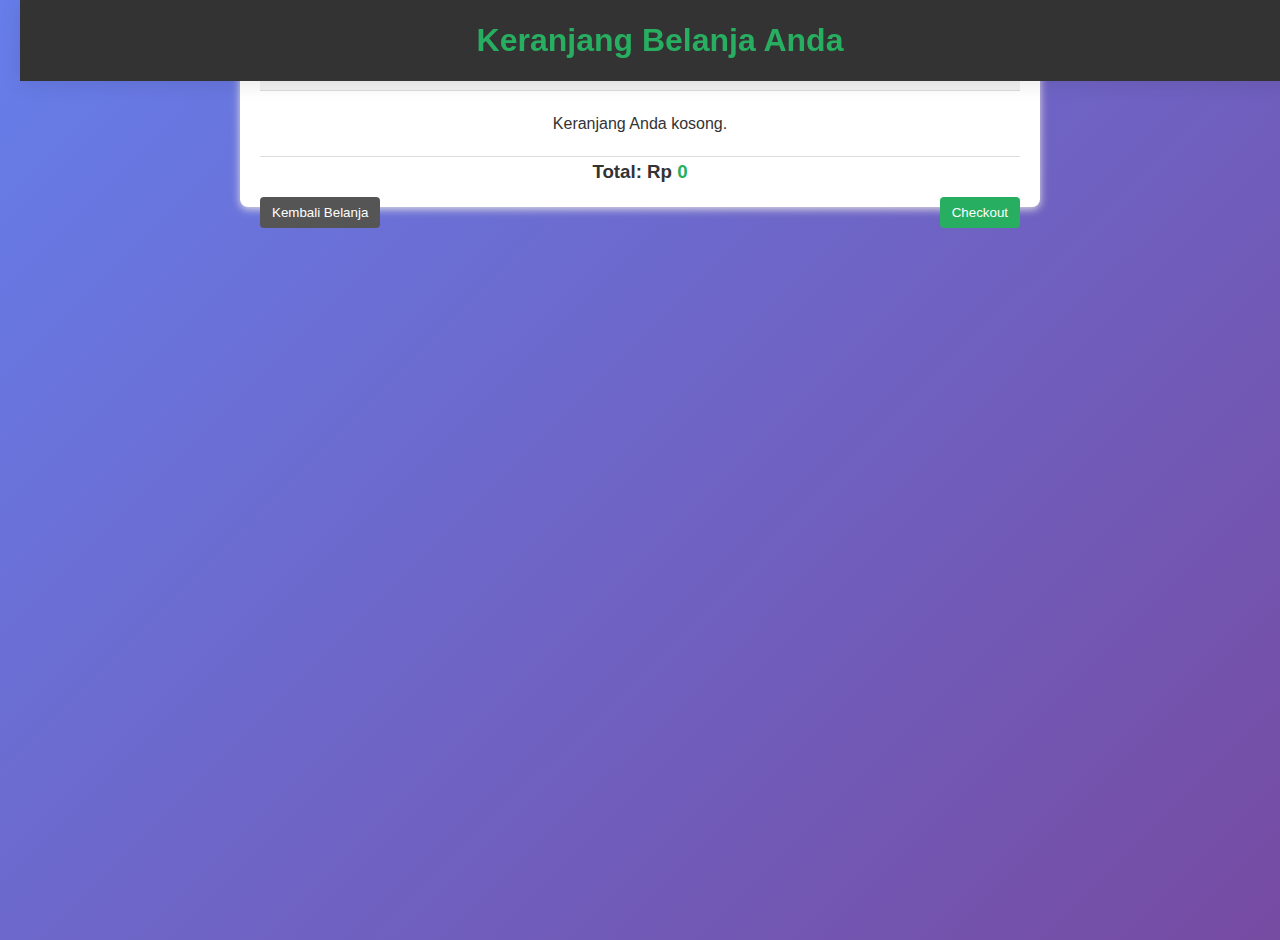
<file: keranjang.html>
<!DOCTYPE html>
<html lang="id">
<head>
    <meta charset="UTF-8">
    <meta name="viewport" content="width=device-width, initial-scale=1.0">
    <title>Keranjang Belanja</title>
    <link rel="stylesheet" href="style.css">
    <style>
        body {
            font-family: Arial, sans-serif;
            margin: 20px;
            padding: 0;
            background-color: #f9f9f9;
        }
        header {
            background-color: #333;
            color: #fff;
            padding: 15px;
            text-align: center;
        }
        .container {
            max-width: 800px;
            margin: 20px auto;
            background: #fff;
            padding: 20px;
            border-radius: 8px;
            box-shadow: 0 2px 8px rgb(230, 227, 227);
        }
        table {
            width: 100%;
            border-collapse: collapse;
        }
        th, td {
            padding: 12px;
            border-bottom: 1px solid #ddd;
            text-align: left;
        }
        th {
            background-color: #f2f2f2;
        }
        .btn-hapus, .btn-checkout, .btn-back { /* Tambahkan .btn-back */
            background-color: #e74c3c;
            color: #fff;
            border: none;
            padding: 8px 12px;
            border-radius: 4px;
            cursor: pointer;
            margin-top: 10px; /* Tambahkan margin atas */
        }
        .btn-checkout {
            background-color: #27ae60;
            float: right;
            margin-left: 10px; /* Jarak dari tombol kembali */
        }
        .btn-back { /* Gaya untuk tombol kembali */
            background-color: #555;
            float: left;
        }
        .btn-hapus:hover, .btn-checkout:hover, .btn-back:hover {
            opacity: 0.9;
        }
        #total-harga {
            font-weight: bold;
            color: #27ae60;
        }
    </style>
</head>
<body>
    <header>
        <h1>Keranjang Belanja Anda</h1>
    </header>
    <div class="container">
        <table id="cart-table">
            <thead>
                <tr>
                    <th>Produk</th>
                    <th>Harga</th>
                    <th>Aksi</th>
                </tr>
            </thead>
            <tbody>
                </tbody>
        </table>
        <h3>Total: Rp <span id="total-harga">0</span></h3>
        <button class="btn-back" onclick="history.back()">Kembali Belanja</button> <button class="btn-checkout" onclick="checkout()">Checkout</button>
    </div>

    <script>
        // Ambil data keranjang dari localStorage
        let cart = JSON.parse(localStorage.getItem("cart")) || [];

        function renderCart() {
            const tbody = document.querySelector("#cart-table tbody");
            const totalHargaElem = document.getElementById("total-harga");
            tbody.innerHTML = ""; // Kosongkan tabel sebelum merender ulang
            let total = 0;

            if (cart.length === 0) {
                const row = document.createElement("tr");
                row.innerHTML = `<td colspan="3" style="text-align: center; padding: 20px;">Keranjang Anda kosong.</td>`;
                tbody.appendChild(row);
            } else {
                cart.forEach((item, index) => {
                    const row = document.createElement("tr");
                    row.innerHTML = `
                        <td>${item.nama}</td>
                        <td>Rp ${item.harga.toLocaleString('id-ID')}</td> <td><button class="btn-hapus" onclick="hapusItem(${index})">Hapus</button></td>
                    `;
                    tbody.appendChild(row);
                    total += item.harga;
                });
            }
            totalHargaElem.textContent = total.toLocaleString('id-ID'); // Format angka ke IDR
        }

        function hapusItem(index) {
            cart.splice(index, 1); // Hapus item dari array cart
            localStorage.setItem("cart", JSON.stringify(cart)); // Perbarui localStorage
            renderCart(); // Render ulang keranjang
        }

        function checkout() {
            if (cart.length === 0) {
                alert("Keranjang masih kosong!");
                return;
            }

            // Simpan data keranjang saat ini ke 'lastOrder' sebelum menghapusnya dari 'cart'
            localStorage.setItem("lastOrder", JSON.stringify(cart));
            localStorage.removeItem("cart"); // Hapus keranjang setelah checkout

            alert("Terima kasih! Pesanan Anda sedang diproses.");
            window.location.href = "konfirmasi.html"; // Arahkan ke halaman konfirmasi
        }

        // Panggil renderCart saat halaman dimuat
        document.addEventListener("DOMContentLoaded", renderCart);
    </script>
</body>
</html>
</file>
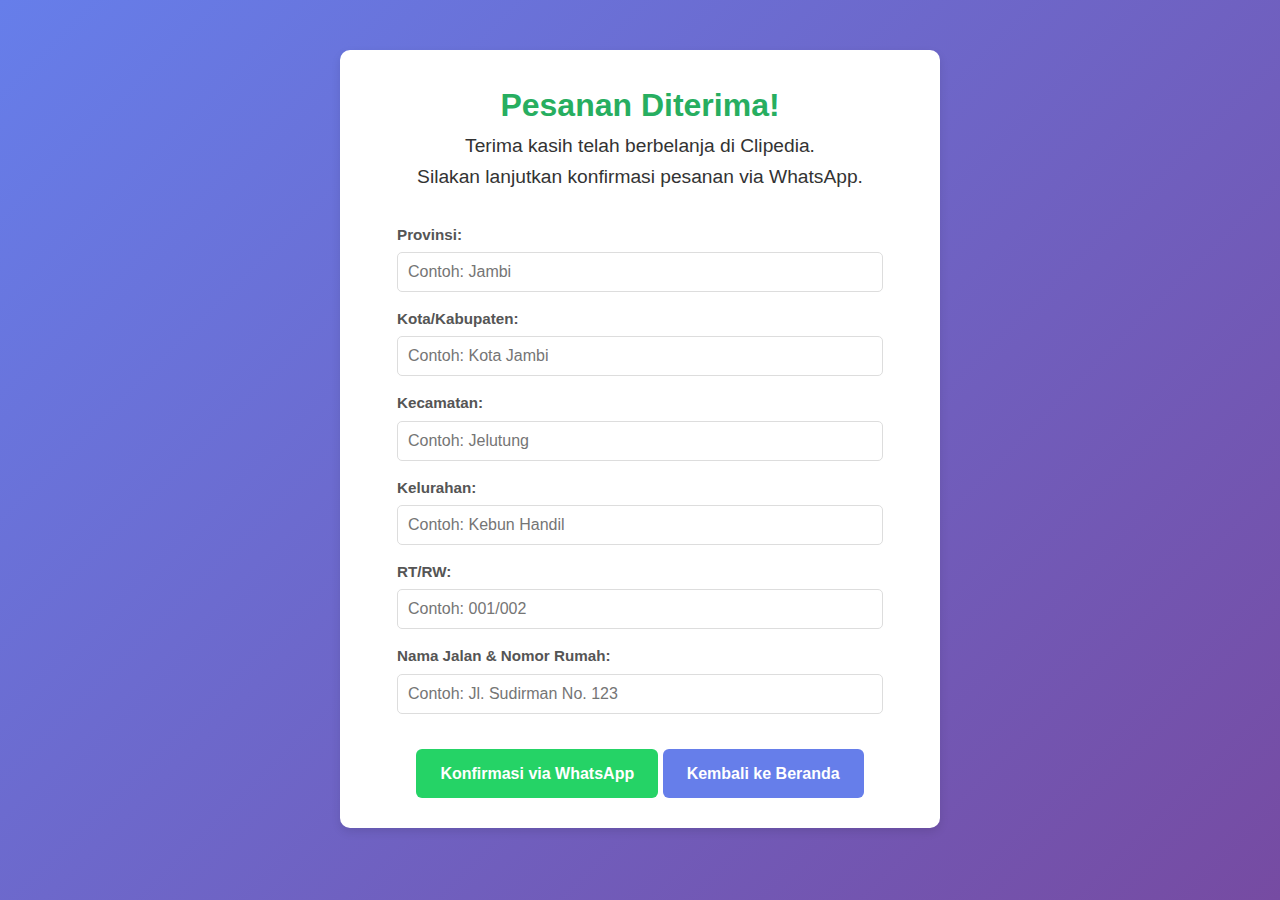
<file: konfirmasi.html>
<!DOCTYPE html>
<html lang="id">
<head>
    <meta charset="UTF-8">
    <meta name="viewport" content="width=device-width, initial-scale=1.0">
    <title>Konfirmasi Pesanan</title>
    <link rel="stylesheet" href="style.css">
    <style>
        body {
            font-family: Arial, sans-serif;
            text-align: center;
            padding: 50px;
            background-color: #f4f4f4;
        }
        .box {
            background: white;
            padding: 30px;
            max-width: 600px;
            margin: auto;
            border-radius: 10px;
            box-shadow: 0 4px 10px rgba(0,0,0,0.1);
        }
        h1 {
            color: #27ae60;
        }
        p {
            font-size: 1.2rem;
            margin-bottom: 30px;
        }
        /* New styles for individual address inputs */
        .address-group {
            text-align: left; /* Align labels and inputs to the left within the group */
            margin-bottom: 15px;
            width: 90%; /* Match width of previous textarea */
            margin-left: auto;
            margin-right: auto;
        }
        .address-group label {
            display: block; /* Make label take its own line */
            margin-bottom: 5px;
            font-weight: bold;
            color: #555;
            font-size: 0.95rem;
        }
        .address-group input[type="text"] {
            width: 100%; /* Full width within its container */
            padding: 10px;
            border: 1px solid #ddd;
            border-radius: 5px;
            font-size: 1rem;
            box-sizing: border-box; /* Include padding and border in the element's total width and height */
        }

        a.btn-wa {
            display: inline-block;
            background: #25d366;
            color: white;
            padding: 12px 24px;
            text-decoration: none;
            font-weight: bold;
            border-radius: 6px;
            transition: all 0.3s ease;
            margin-top: 20px; /* Add margin-top to separate from address fields */
        }
        a.btn-wa:hover {
            background: #1ebe5d;
        }
        .btn-home {
            display: inline-block;
            background: #667eea;
            color: white;
            padding: 12px 24px;
            text-decoration: none;
            font-weight: bold;
            border-radius: 6px;
            transition: all 0.3s ease;
            margin-top: 20px;
        }
        .btn-home:hover {
            background: #764ba2;
        }
    </style>
</head>
<body>
    <div class="box">
        <h1>Pesanan Diterima!</h1>
        <p>Terima kasih telah berbelanja di Clipedia.<br>Silakan lanjutkan konfirmasi pesanan via WhatsApp.</p>
        
        <div class="address-group">
            <label for="provinceInput">Provinsi:</label>
            <input type="text" id="provinceInput" placeholder="Contoh: Jambi">
        </div>
        <div class="address-group">
            <label for="cityInput">Kota/Kabupaten:</label>
            <input type="text" id="cityInput" placeholder="Contoh: Kota Jambi">
        </div>
        <div class="address-group">
            <label for="districtInput">Kecamatan:</label>
            <input type="text" id="districtInput" placeholder="Contoh: Jelutung">
        </div>
        <div class="address-group">
            <label for="subDistrictInput">Kelurahan:</label>
            <input type="text" id="subDistrictInput" placeholder="Contoh: Kebun Handil">
        </div>
        <div class="address-group">
            <label for="rtRwInput">RT/RW:</label>
            <input type="text" id="rtRwInput" placeholder="Contoh: 001/002">
        </div>
        <div class="address-group">
            <label for="streetInput">Nama Jalan & Nomor Rumah:</label>
            <input type="text" id="streetInput" placeholder="Contoh: Jl. Sudirman No. 123">
        </div>

        <a class="btn-wa" id="whatsappLink" target="_blank">Konfirmasi via WhatsApp</a>
        <a class="btn-home" href="index.html">Kembali ke Beranda</a>
    </div>

    <script>
        document.addEventListener("DOMContentLoaded", function() {
            const lastOrder = JSON.parse(localStorage.getItem("lastOrder")) || [];
            const whatsappLink = document.getElementById("whatsappLink");
            
            // Get references to all new address input fields
            const provinceInput = document.getElementById("provinceInput");
            const cityInput = document.getElementById("cityInput");
            const districtInput = document.getElementById("districtInput");
            const subDistrictInput = document.getElementById("subDistrictInput");
            const rtRwInput = document.getElementById("rtRwInput");
            const streetInput = document.getElementById("streetInput");

            // Function to construct and update the WhatsApp link
            function updateWhatsAppLink() {
                let pesanWhatsapp = "Halo admin Clipedia, saya ingin konfirmasi pesanan berikut:\n\n";
                let totalBelanja = 0; // Initialize total spending

                if (lastOrder.length > 0) {
                    lastOrder.forEach((item, i) => {
                        pesanWhatsapp += `${i + 1}. ${item.nama} - Rp ${item.harga.toLocaleString('id-ID')}\n`;
                        totalBelanja += item.harga; // Add item price to total
                    });
                    
                    // Add total spending to the message
                    pesanWhatsapp += `\nTotal Belanja: Rp ${totalBelanja.toLocaleString('id-ID')}\n`;

                } else {
                    pesanWhatsapp += "Saya baru saja melakukan checkout, tetapi detail pesanan tidak tersedia. Mohon bantuannya.";
                }

                // Construct the structured address for the WhatsApp message
                let addressDetails = [];
                const street = streetInput.value.trim();
                const rtRw = rtRwInput.value.trim();
                const subDistrict = subDistrictInput.value.trim();
                const district = districtInput.value.trim();
                const city = cityInput.value.trim();
                const province = provinceInput.value.trim();

                if (street) addressDetails.push(`Jalan: ${street}`);
                if (rtRw) addressDetails.push(`RT/RW: ${rtRw}`);
                if (subDistrict) addressDetails.push(`Kelurahan: ${subDistrict}`);
                if (district) addressDetails.push(`Kecamatan: ${district}`);
                if (city) addressDetails.push(`Kota/Kabupaten: ${city}`);
                if (province) addressDetails.push(`Provinsi: ${province}`);

                if (addressDetails.length > 0) {
                    pesanWhatsapp += `\nAlamat Pengiriman:\n${addressDetails.join('\n')}\n`;
                } else {
                    pesanWhatsapp += "\n[Penting: Harap lengkapi detail alamat pengiriman Anda!]\n";
                }
                
                pesanWhatsapp += "\nMohon diproses ya!";

                const encodedPesan = encodeURIComponent(pesanWhatsapp);
                const waLink = `https://wa.me/6282297580051?text=${encodedPesan}`;
                whatsappLink.href = waLink;
            }

            // Initial call to set the link when the page loads
            updateWhatsAppLink();

            // Add event listeners to all address input fields to update the link
            provinceInput.addEventListener('input', updateWhatsAppLink);
            cityInput.addEventListener('input', updateWhatsAppLink);
            districtInput.addEventListener('input', updateWhatsAppLink);
            subDistrictInput.addEventListener('input', updateWhatsAppLink);
            rtRwInput.addEventListener('input', updateWhatsAppLink);
            streetInput.addEventListener('input', updateWhatsAppLink);

            // Optional: Clear lastOrder from localStorage after generating the WA link (depends on desired behavior)
            // localStorage.removeItem("lastOrder");
        });
    </script>
</body>
</html>
</file>
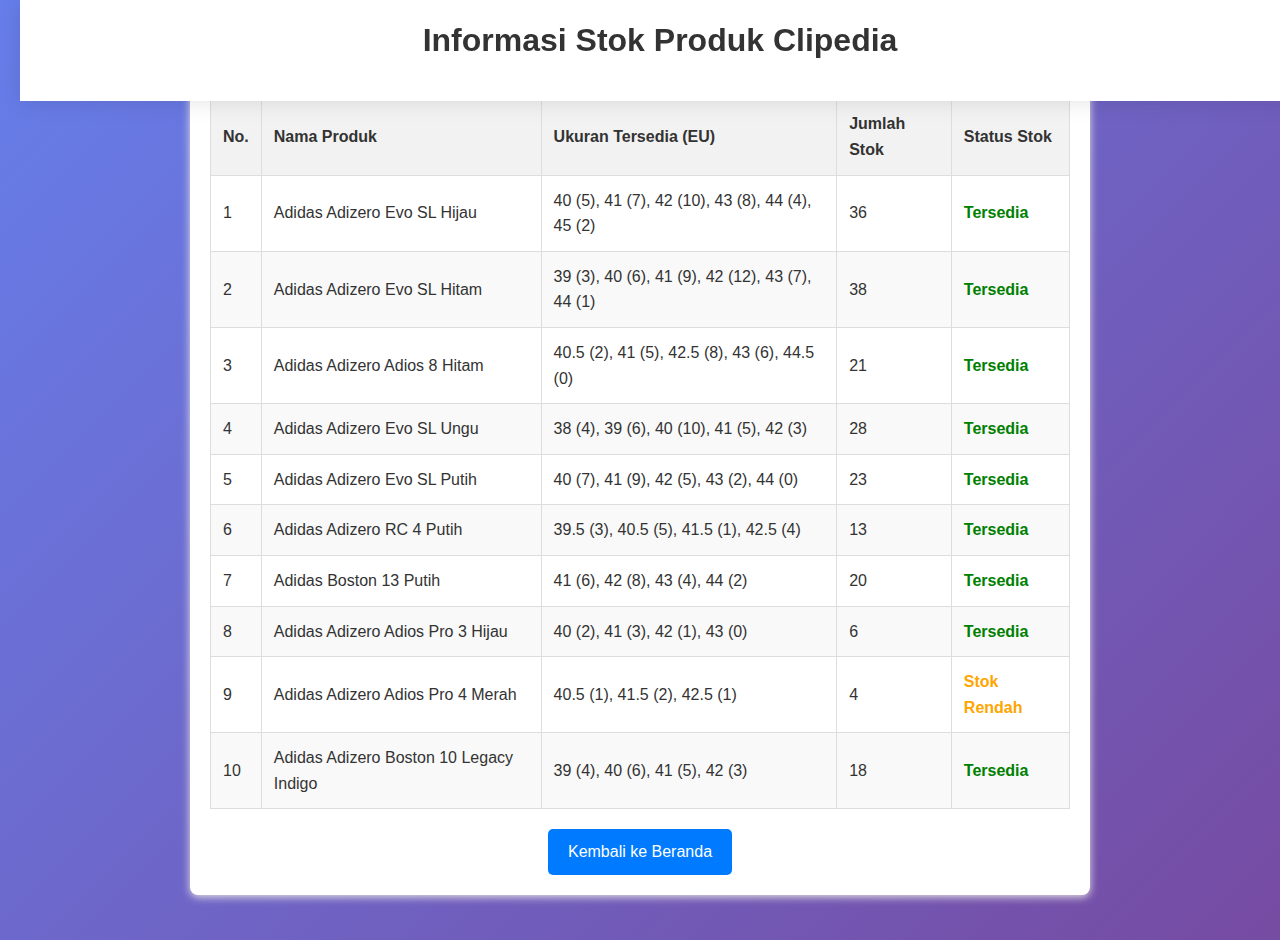
<file: stock.html>
<!DOCTYPE html>
<html lang="id">
<head>
    <meta charset="UTF-8">
    <meta name="viewport" content="width=device-width, initial-scale=1.0">
    <title>Stok Produk Clipedia</title>
    <link rel="stylesheet" href="style.css"> <style>
        /* Gaya dasar dari keranjang.html bisa dipakai atau disesuaikan */
        body {
            font-family: Arial, sans-serif;
            margin: 20px;
            padding: 0;
            background-color: #f9f9f9;
        }
        header {
            background-color: #ffffff;
            color: #ffffff;
            padding: 15px;
            text-align: center;
        }
        .container {
            max-width: 900px; /* Lebarkan sedikit untuk tabel stok */
            margin: 20px auto;
            background: #fff;
            padding: 20px;
            border-radius: 8px;
            box-shadow: 0 2px 8px rgb(230, 227, 227);
        }
        h1, h2 {
            color: #333;
            text-align: center;
            margin-bottom: 20px;
        }
        table {
            width: 100%;
            border-collapse: collapse;
            margin-top: 20px;
        }
        th, td {
            padding: 12px;
            border: 1px solid #ddd; /* Border untuk setiap sel */
            text-align: left;
        }
        th {
            background-color: #f2f2f2;
            font-weight: bold;
        }
        tr:nth-child(even) {
            background-color: #f9f9f9;
        }
        .stock-available {
            color: green;
            font-weight: bold;
        }
        .stock-low {
            color: orange;
            font-weight: bold;
        }
        .stock-empty {
            color: red;
            font-weight: bold;
        }
        .btn-back-home {
            display: inline-block;
            background-color: #007bff;
            color: #fff;
            padding: 10px 20px;
            border-radius: 5px;
            text-decoration: none;
            margin-top: 20px;
            transition: background-color 0.3s ease;
        }
        .btn-back-home:hover {
            background-color: #0056b3;
        }
    </style>
</head>
<body>
    <header>
        <h1>Informasi Stok Produk Clipedia</h1>
    </header>

    <div class="container">
        <h2>Daftar Ketersediaan Produk</h2>

        <table id="stock-table">
            <thead>
                <tr>
                    <th>No.</th>
                    <th>Nama Produk</th>
                    <th>Ukuran Tersedia (EU)</th>
                    <th>Jumlah Stok</th>
                    <th>Status Stok</th>
                </tr>
            </thead>
            <tbody>
                </tbody>
        </table>

        <a href="index.html" class="btn-back-home">Kembali ke Beranda</a>
    </div>

    <script>
        // Data stok produk (Anda bisa menambahkan atau mengubah data ini)
        const productStock = [
            {
                nama: "Adidas Adizero Evo SL Hijau",
                ukuran: ["40", "41", "42", "43", "44", "45"],
                stok: {
                    "40": 5,
                    "41": 7,
                    "42": 10,
                    "43": 8,
                    "44": 4,
                    "45": 2
                }
            },
            {
                nama: "Adidas Adizero Evo SL Hitam",
                ukuran: ["39", "40", "41", "42", "43", "44"],
                stok: {
                    "39": 3,
                    "40": 6,
                    "41": 9,
                    "42": 12,
                    "43": 7,
                    "44": 1
                }
            },
            {
                nama: "Adidas Adizero Adios 8 Hitam",
                ukuran: ["40.5", "41", "42.5", "43", "44.5"],
                stok: {
                    "40.5": 2,
                    "41": 5,
                    "42.5": 8,
                    "43": 6,
                    "44.5": 0 // Stok habis
                }
            },
            {
                nama: "Adidas Adizero Evo SL Ungu",
                ukuran: ["38", "39", "40", "41", "42"],
                stok: {
                    "38": 4,
                    "39": 6,
                    "40": 10,
                    "41": 5,
                    "42": 3
                }
            },
            {
                nama: "Adidas Adizero Evo SL Putih",
                ukuran: ["40", "41", "42", "43", "44"],
                stok: {
                    "40": 7,
                    "41": 9,
                    "42": 5,
                    "43": 2,
                    "44": 0 // Stok habis
                }
            },
            {
                nama: "Adidas Adizero RC 4 Putih",
                ukuran: ["39.5", "40.5", "41.5", "42.5"],
                stok: {
                    "39.5": 3,
                    "40.5": 5,
                    "41.5": 1, // Stok rendah
                    "42.5": 4
                }
            },
            {
                nama: "Adidas Boston 13 Putih",
                ukuran: ["41", "42", "43", "44"],
                stok: {
                    "41": 6,
                    "42": 8,
                    "43": 4,
                    "44": 2
                }
            },
            {
                nama: "Adidas Adizero Adios Pro 3 Hijau",
                ukuran: ["40", "41", "42", "43"],
                stok: {
                    "40": 2,
                    "41": 3,
                    "42": 1, // Stok rendah
                    "43": 0 // Stok habis
                }
            },
            {
                nama: "Adidas Adizero Adios Pro 4 Merah",
                ukuran: ["40.5", "41.5", "42.5"],
                stok: {
                    "40.5": 1, // Stok rendah
                    "41.5": 2,
                    "42.5": 1
                }
            },
            {
                nama: "Adidas Adizero Boston 10 Legacy Indigo",
                ukuran: ["39", "40", "41", "42"],
                stok: {
                    "39": 4,
                    "40": 6,
                    "41": 5,
                    "42": 3
                }
            }
            // Tambahkan produk lain di sini sesuai kebutuhan
        ];

        function renderStockTable() {
            const tbody = document.querySelector("#stock-table tbody");
            tbody.innerHTML = ""; // Kosongkan tabel sebelum merender ulang

            productStock.forEach((product, index) => {
                let totalStockForProduct = 0;
                let sizesAndStock = [];

                // Kumpulkan informasi ukuran dan stok untuk baris ini
                product.ukuran.forEach(size => {
                    const stockAmount = product.stok[size] !== undefined ? product.stok[size] : 0;
                    totalStockForProduct += stockAmount;
                    sizesAndStock.push(`${size} (${stockAmount})`);
                });

                let statusClass = "stock-available";
                let statusText = "Tersedia";

                if (totalStockForProduct === 0) {
                    statusClass = "stock-empty";
                    statusText = "Habis";
                } else if (totalStockForProduct <= 5) { // Atur ambang batas stok rendah
                    statusClass = "stock-low";
                    statusText = "Stok Rendah";
                }

                const row = document.createElement("tr");
                row.innerHTML = `
                    <td>${index + 1}</td>
                    <td>${product.nama}</td>
                    <td>${sizesAndStock.join(', ')}</td>
                    <td>${totalStockForProduct}</td>
                    <td class="${statusClass}">${statusText}</td>
                `;
                tbody.appendChild(row);
            });
        }

        // Panggil renderStockTable saat halaman dimuat
        document.addEventListener("DOMContentLoaded", renderStockTable);
    </script>
</body>
</html>
</file>
<file: style.css>
/* ===== RESET & BASE STYLES ===== */
* {
    margin: 0;
    padding: 0;
    box-sizing: border-box;
}

body {
    font-family: 'Arial', sans-serif;
    line-height: 1.6;
    color: #333;
    background: linear-gradient(135deg, #667eea 0%, #764ba2 100%);
    min-height: 100vh;
}

/* ===== HEADER & NAVIGATION ===== */
header {
    background: rgba(255, 255, 255, 0.95);
    backdrop-filter: blur(10px);
    position: fixed;
    width: 100%;
    top: 0;
    z-index: 1000;
    box-shadow: 0 2px 20px rgba(0, 0, 0, 0.1);
}

nav {
    display: flex;
    justify-content: space-between;
    align-items: center;
    padding: 1rem 5%;
    max-width: 1200px;
    margin: 0 auto;
}

nav h1 a {
    text-decoration: none;
    color: #764ba2;
    font-size: 2rem;
    font-weight: bold;
    background: linear-gradient(45deg, #667eea, #764ba2);
    -webkit-background-clip: text;
    -webkit-text-fill-color: transparent;
}

nav ul {
    display: flex;
    list-style: none;
    gap: 2rem;
}

nav ul li a {
    text-decoration: none;
    color: #333;
    font-weight: 500;
    transition: all 0.3s ease;
    padding: 0.5rem 1rem;
    border-radius: 20px;
}

nav ul li a:hover {
    background: linear-gradient(45deg, #667eea, #764ba2);
    color: white;
    transform: translateY(-2px);
}

.cart-count {
    background: #e74c3c;
    color: white;
    border-radius: 50%;
    padding: 0.2rem 0.5rem;
    font-size: 0.8rem;
    margin-left: 0.5rem;
}

/* ===== MAIN CONTENT ===== */
main {
    margin-top: 80px;
    padding: 2rem 5%;
    max-width: 1200px;
    margin-left: auto;
    margin-right: auto;
}

/* ===== HERO SECTION ===== */
#hero {
    text-align: center;
    padding: 4rem 0;
    margin-bottom: 4rem;
    background: rgba(255, 255, 255, 0.1);
    backdrop-filter: blur(10px);
    border-radius: 20px;
    color: white;
}

#hero h2 {
    font-size: 3rem;
    margin-bottom: 1rem;
    text-shadow: 2px 2px 4px rgba(0, 0, 0, 0.3);
}

#hero p {
    font-size: 1.2rem;
    margin-bottom: 2rem;
    opacity: 0.9;
}

.button {
    display: inline-block;
    background: linear-gradient(45deg, #ff6b6b, #ee5a24);
    color: white;
    padding: 1rem 2rem;
    text-decoration: none;
    border-radius: 50px;
    font-weight: bold;
    transition: all 0.3s ease;
    box-shadow: 0 4px 15px rgba(238, 90, 36, 0.4);
}

.button:hover {
    transform: translateY(-3px);
    box-shadow: 0 6px 20px rgba(238, 90, 36, 0.6);
}

/* ===== PRODUCTS SECTION ===== */
#produk {
    margin-bottom: 4rem;
}

#produk h2 {
    text-align: center;
    font-size: 2.5rem;
    margin-bottom: 3rem;
    color: white;
    text-shadow: 2px 2px 4px rgba(0, 0, 0, 0.3);
}

.product-grid {
    display: grid;
    grid-template-columns: repeat(auto-fit, minmax(300px, 1fr));
    gap: 2rem;
}

.product-item {
    background: rgba(255, 255, 255, 0.95);
    border-radius: 20px;
    overflow: hidden;
    box-shadow: 0 10px 30px rgba(0, 0, 0, 0.1);
    transition: all 0.3s ease;
    backdrop-filter: blur(10px);
}

.product-item:hover {
    transform: translateY(-10px);
    box-shadow: 0 20px 40px rgba(0, 0, 0, 0.2);
}

/* ===== PRODUCT SLIDER ===== */
.product-slider {
    position: relative;
    height: 250px;
    overflow: hidden;
}

.product-images {
    display: flex;
    height: 100%;
    transition: transform 0.5s ease;
}

.product-images img {
    width: 100%;
    height: 100%;
    object-fit: cover;
    flex-shrink: 0;
}

.slider-dots {
    position: absolute;
    bottom: 10px;
    left: 50%;
    transform: translateX(-50%);
    display: flex;
    gap: 8px;
}

.dot {
    width: 10px;
    height: 10px;
    border-radius: 50%;
    background: rgba(255, 255, 255, 0.5);
    cursor: pointer;
    transition: all 0.3s ease;
}

.dot.active {
    background: #667eea;
    transform: scale(1.2);
}

/* ===== PRODUCT INFO ===== */
.product-info {
    padding: 1.5rem;
}

.product-info h3 {
    font-size: 1.5rem;
    margin-bottom: 0.5rem;
    color: #333;
}

.product-info .price {
    font-size: 1.3rem;
    font-weight: bold;
    color: #e74c3c;
    margin-bottom: 0.5rem;
}

.product-info .description {
    color: #666;
    margin-bottom: 1rem;
    line-height: 1.5;
}

.product-actions {
    display: flex;
    gap: 1rem;
}

.add-to-cart {
    flex: 1;
    background: linear-gradient(45deg, #667eea, #764ba2);
    color: white;
    border: none;
    padding: 0.8rem;
    border-radius: 10px;
    font-weight: bold;
    cursor: pointer;
    transition: all 0.3s ease;
}

.add-to-cart:hover {
    transform: translateY(-2px);
    box-shadow: 0 4px 15px rgba(118, 75, 162, 0.4);
}

.buy-now {
    flex: 1;
    background: linear-gradient(45deg, #25D366, #128C7E);
    color: white;
    border: none;
    padding: 0.8rem;
    border-radius: 10px;
    font-weight: bold;
    cursor: pointer;
    transition: all 0.3s ease;
}

.buy-now:hover {
    transform: translateY(-2px);
    box-shadow: 0 4px 15px rgba(37, 211, 102, 0.4);
}

/* ===== ABOUT & CONTACT SECTIONS ===== */
#tentang-kami, #kontak {
    background: rgba(255, 255, 255, 0.1);
    backdrop-filter: blur(10px);
    padding: 3rem;
    margin-bottom: 2rem;
    border-radius: 20px;
    color: white;
}

#tentang-kami h2, #kontak h2 {
    font-size: 2rem;
    margin-bottom: 1rem;
    text-align: center;
}

#kontak p {
    text-align: center;
    font-size: 1.1rem;
    margin-bottom: 0.5rem;
}

/* ===== FOOTER ===== */
footer {
    text-align: center;
    padding: 2rem;
    background: rgba(0, 0, 0, 0.1);
    color: white;
    backdrop-filter: blur(10px);
}

/* ===== MODAL STYLES (Tambahan Baru) ===== */
.modal {
    display: none; /* Hidden by default */
    position: fixed; /* Stay in place */
    z-index: 1000; /* Sit on top */
    left: 0;
    top: 0;
    width: 100%; /* Full width */
    height: 100%; /* Full height */
    overflow: auto; /* Enable scroll if needed */
    background-color: rgba(0,0,0,0.4); /* Black w/ opacity */
    justify-content: center; /* Center horizontally */
    align-items: center; /* Center vertically */
}

.modal-content {
    background-color: #fefefe;
    margin: auto;
    padding: 30px;
    border: 1px solid #888;
    width: 80%; /* Could be more specific like max-width: 500px */
    max-width: 400px; /* Limit width for better appearance */
    border-radius: 8px;
    box-shadow: 0 4px 8px rgba(0,0,0,0.2);
    position: relative;
    text-align: center;
}

.close-button {
    color: #aaa;
    position: absolute;
    top: 10px;
    right: 15px;
    font-size: 28px;
    font-weight: bold;
    cursor: pointer;
}

.close-button:hover,
.close-button:focus {
    color: black;
    text-decoration: none;
}

.modal-body {
    margin-top: 20px;
    margin-bottom: 20px;
    display: flex;
    flex-direction: column;
    gap: 15px;
    align-items: center;
}

.modal-body label {
    font-weight: bold;
    font-size: 1.1em;
    color: #333;
}

.modal-body select,
.modal-body input[type="number"] {
    width: calc(100% - 40px); /* Adjust width to fit padding/margin */
    padding: 10px;
    margin-top: 5px;
    border: 1px solid #ccc;
    border-radius: 4px;
    font-size: 1em;
}

#modalActionButton {
    background-color: #007bff; /* Primary button color */
    color: white;
    padding: 10px 20px;
    border: none;
    border-radius: 5px;
    cursor: pointer;
    font-size: 1.1em;
    margin-top: 15px;
}

#modalActionButton:hover {
    background-color: #0056b3;
}

/* ===== NEW STYLES FOR ADDRESS INPUT ===== */
body {
    /* Existing body styles here */
    font-family: Arial, sans-serif;
    text-align: center;
    padding: 50px;
    background-color: #f4f4f4; /* This will be overridden by the gradient in the main CSS */
}
.box {
    background: white;
    padding: 30px;
    max-width: 600px;
    margin: auto;
    border-radius: 10px;
    box-shadow: 0 4px 10px rgba(0,0,0,0.1);
}
h1 {
    color: #27ae60;
}
p {
    font-size: 1.2rem;
    margin-bottom: 30px;
}
textarea { /* Style for the new textarea */
    width: 90%;
    padding: 10px;
    margin-bottom: 20px;
    border: 1px solid #ddd;
    border-radius: 5px;
    font-size: 1rem;
    resize: vertical; /* Allow vertical resizing */
}
a.btn-wa {
    display: inline-block;
    background: #25d366;
    color: white;
    padding: 12px 24px;
    text-decoration: none;
    font-weight: bold;
    border-radius: 6px;
    transition: all 0.3s ease;
}
a.btn-wa:hover {
    background: #1ebe5d;
}
.btn-home {
    display: inline-block;
    background: #667eea;
    color: white;
    padding: 12px 24px;
    text-decoration: none;
    font-weight: bold;
    border-radius: 6px;
    transition: all 0.3s ease;
    margin-top: 20px;
}
.btn-home:hover {
    background: #764ba2;
}


/* ===== RESPONSIVE DESIGN ===== */
@media (max-width: 768px) {
    nav {
        flex-direction: column;
        gap: 1rem;
        padding: 1rem;
    }

    nav ul {
        gap: 1rem;
    }

    #hero h2 {
        font-size: 2rem;
    }

    .product-grid {
        grid-template-columns: 1fr;
    }

    main {
        padding: 1rem;
    }

    .product-actions {
        flex-direction: column;
    }

    nav h1 a {
        font-size: 1.5rem;
    }
    
    nav ul li a {
        padding: 0.3rem 0.8rem;
        font-size: 0.9rem;
    }

    /* Modal responsive adjustments */
    .modal-content {
        width: 90%;
        padding: 20px;
    }

    .modal-body select,
    .modal-body input[type="number"] {
        width: calc(100% - 20px); /* Adjust for smaller padding */
    }

    /* Responsive adjustments for address input */
    textarea {
        width: 100%; /* Make it full width on smaller screens */
    }
}
</file>
